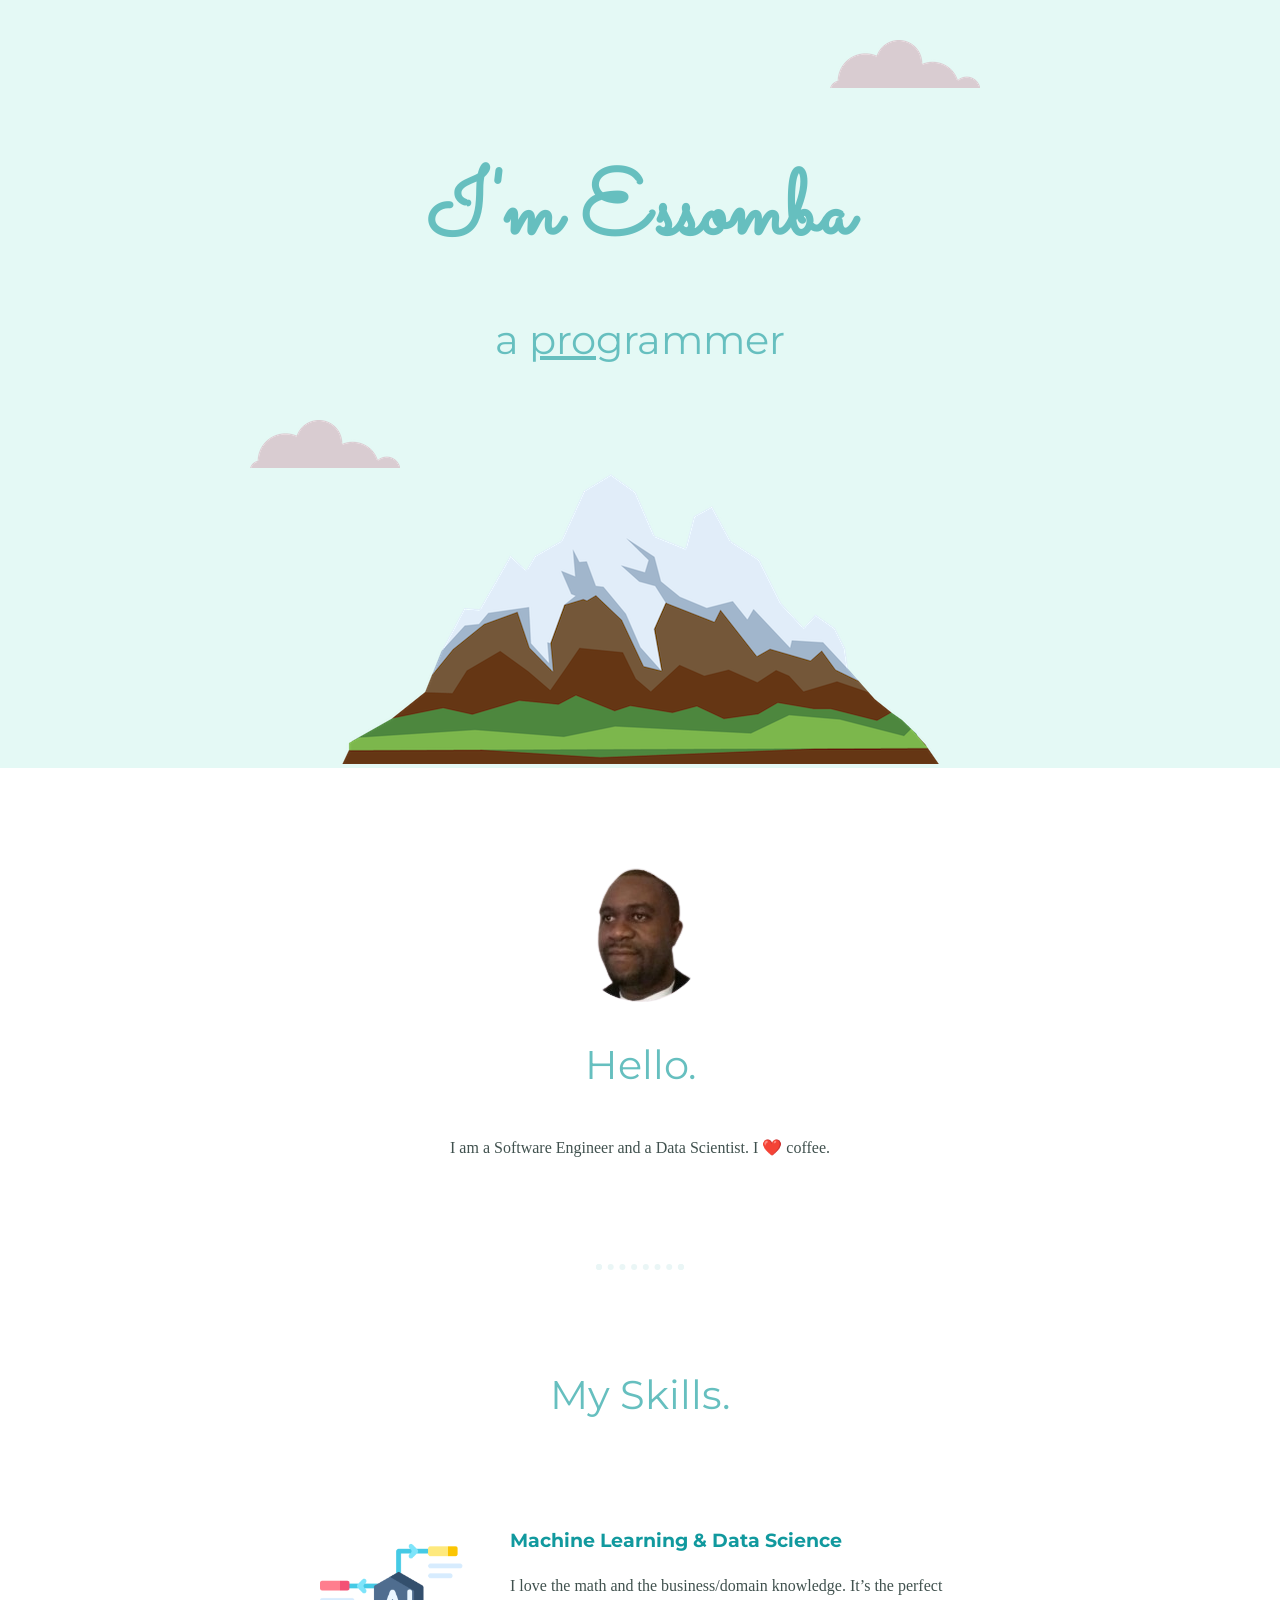
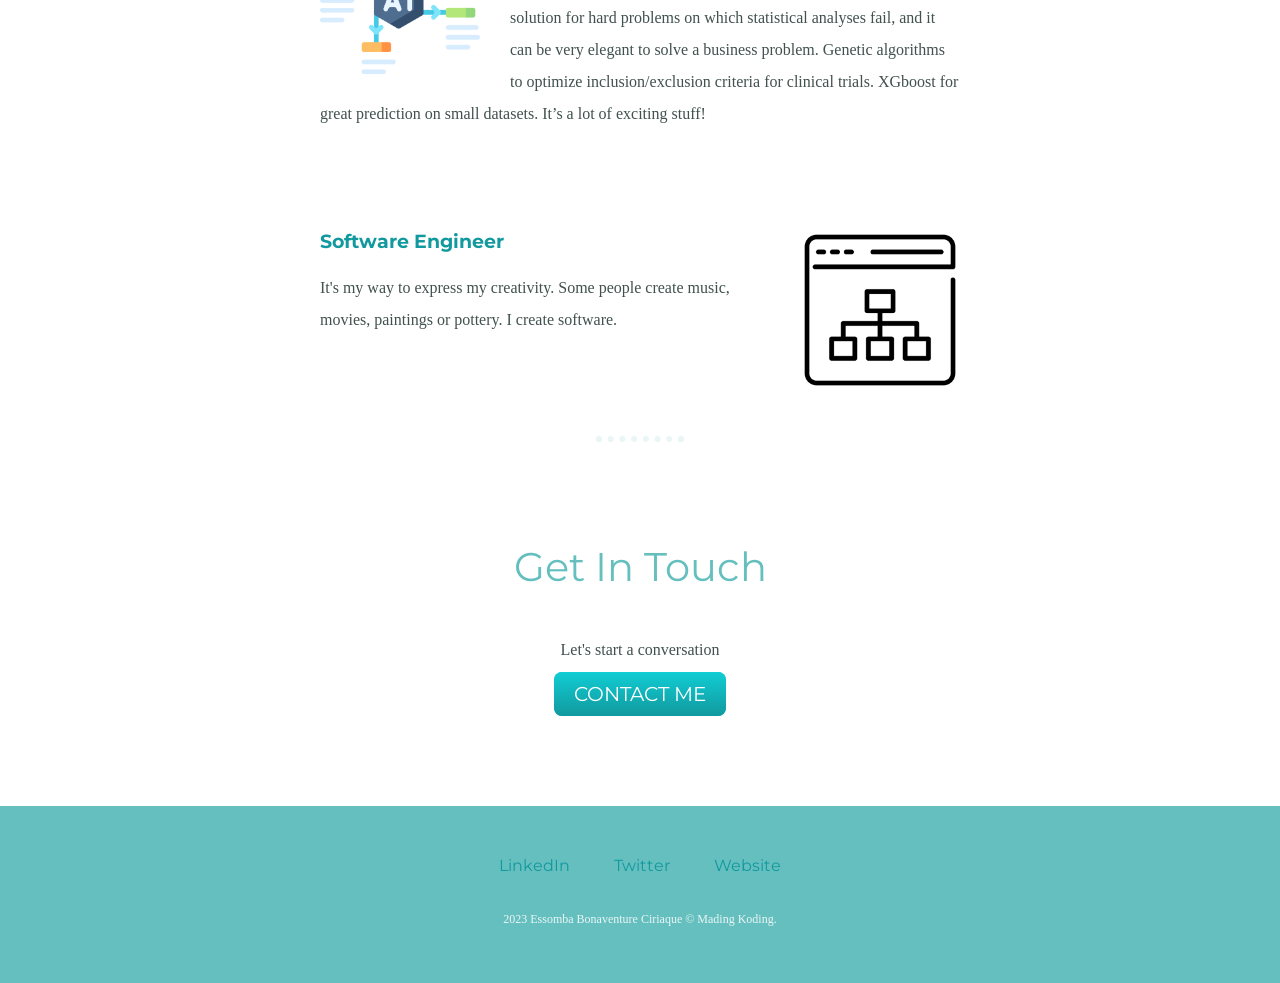
<file: index.html>
<!DOCTYPE html>
<html lang="en">
  <head>
    <meta charset="UTF-8" />
    <title>Essomba Bonaventure</title>
    <link rel="stylesheet" href="css/styles.css" />
    <link rel="icon" href="favicon.ico" />
    <link rel="preconnect" href="https://fonts.googleapis.com" />
    <link rel="preconnect" href="https://fonts.gstatic.com" crossorigin />
    <link
      href="https://fonts.googleapis.com/css2?family=Roboto:ital,wght@0,100;1,300&family=Sacramento&display=swap"
      rel="stylesheet"
    />
    <link rel="preconnect" href="https://fonts.googleapis.com" />
    <link rel="preconnect" href="https://fonts.gstatic.com" crossorigin />
    <link
      href="https://fonts.googleapis.com/css2?family=Montserrat:wght@500&family=Roboto:ital,wght@0,100;1,300&display=swap"
      rel="stylesheet"
    />
  </head>
  <body>
    <div class="top-container">
      <img class="top-cloud" src="images/cloud.png" alt="cloud-img" />
      <h1>I'm Essomba</h1>
      <h2>a <span class="pro">pro</span>grammer</h2>
      <img class="bottom-cloud" src="images/cloud.png" alt="cloud-img" />
      <img src="images/mountain.png" alt="mountain-img" />
    </div>
    <div class="middle-container">
      <div class="profile">
        <img src="images/jessomba.png" alt="" />
        <h2>Hello.</h2>
        <p class="intro">
          I am a Software Engineer and a Data Scientist. I ❤️ coffee.
        </p>
      </div>
      <hr />
      <div class="skills">
        <h2>My Skills.</h2>
        <div class="skill-row">
          <img class="algorithm-img" src="images/algorithm.png" alt="" />
          <h3>Machine Learning & Data Science</h3>
          <p>
            I love the math and the business/domain knowledge. It’s the perfect solution for hard problems on which statistical analyses fail, and it can be very elegant to solve a business problem. Genetic algorithms to optimize inclusion/exclusion criteria for clinical trials. XGboost for great prediction on small datasets. It’s a lot of exciting stuff!
          </p>
        </div>
        <div class="skill-row">
          <img class="architechture-img" src="images/architechture.png" alt="" />
          <h3>Software Engineer</h3>
          <p>
            It's my way to express my creativity. Some people create music, movies, paintings or pottery. I create software.
          </p>
        </div>
      </div>
      <hr />
      <div class="contact-me">
        <h2>Get In Touch</h2>
        <p class="cntact-message">Let's start a conversation</p>
        <a class="btn" href="mailto:jessomba@gmail.com">CONTACT ME</a>
      </div>
    </div>

    <div class="bottom-container">
      <a class="footer-link" href="https://www.linkedin.com/in/bonaventure-ciriaque-essomba-75054341/">LinkedIn</a>
      <a class="footer-link" href="https://mobile.twitter.com/MadingMath">Twitter</a>
      <a class="footer-link" href="https://madingkoding.tech/">Website</a>
      <p class="copyright">2023 Essomba Bonaventure Ciriaque © Mading Koding.</p>
    </div>
  </body>
</html>
</file>
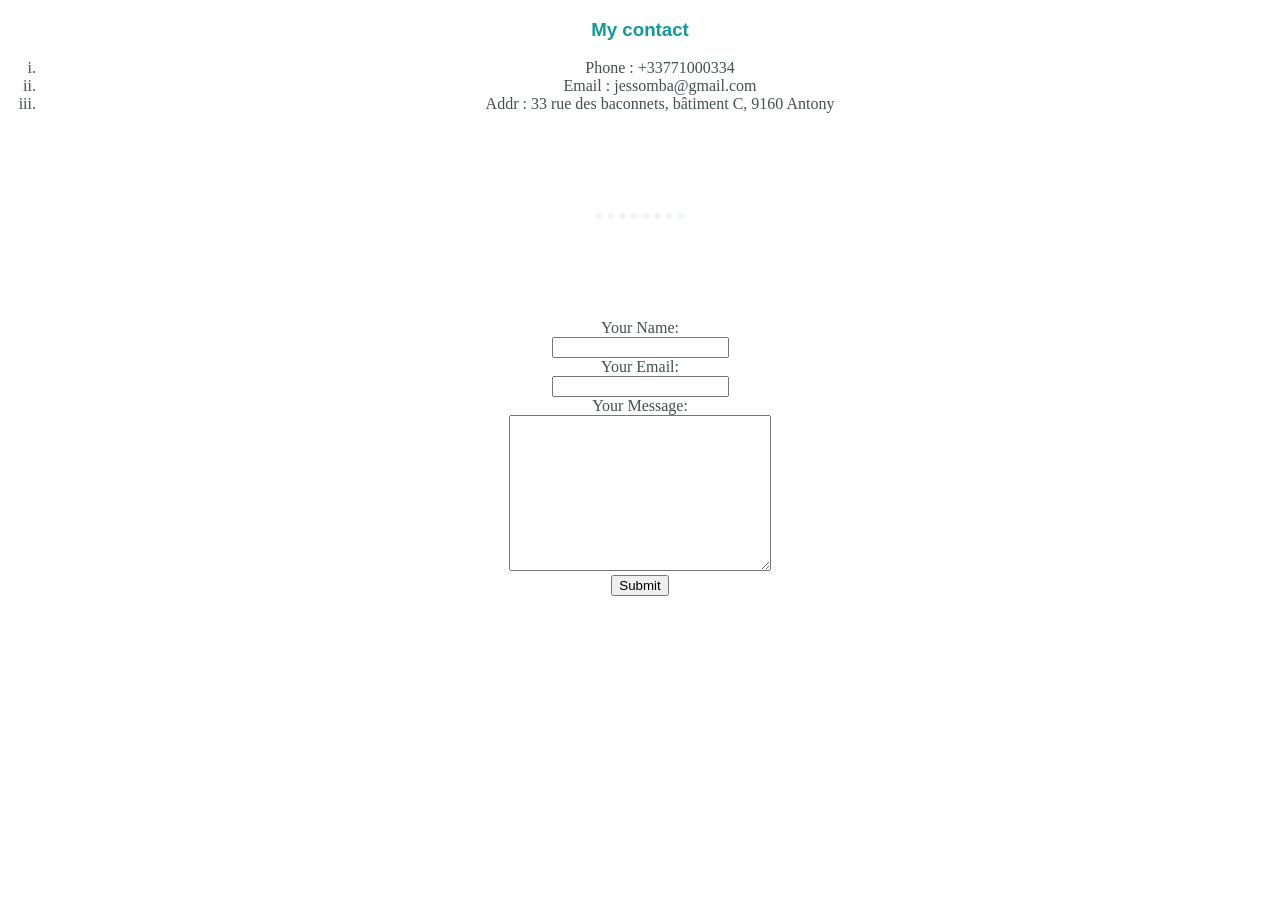
<file: contact.html>
<!DOCTYPE html>
<html lang="en">
  <head>
    <meta charset="UTF-8" />
    <title>My contact</title>
    <link rel="stylesheet" href="css/styles.css">
  </head>
  <body>
    <h3>My contact</h3>
    <ol type="i">
      <li>Phone : +33771000334</li>
      <li>Email : jessomba@gmail.com</li>
      <li>Addr : 33 rue des baconnets, bâtiment C, 9160 Antony</li>
    </ol>
    <hr>
    <form action="mailto:jessomba@gmail.com" method="post" enctype="text/plain">
      <label>Your Name:</label><br>
      <input type="text" name="yourName" id=""><br>
      <label>Your Email:</label><br>
      <input type="email" name="yourEmail"><br>
      <label>Your Message:</label><br>
      <textarea name="yourMessage" id="" cols="30" rows="10"></textarea><br>
      <input type="submit">
    </form>
  </body>
</html>
</file>
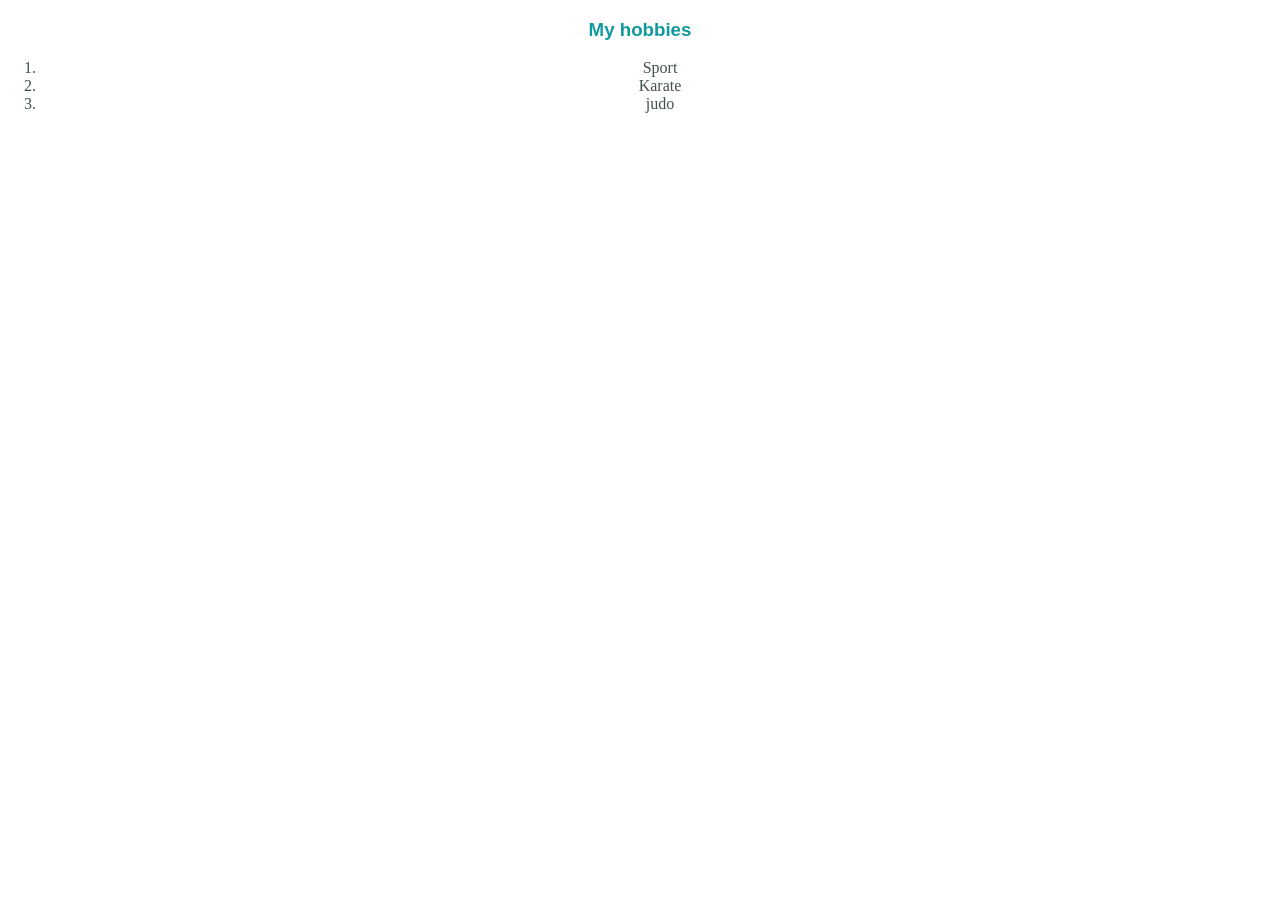
<file: hobbies.html>
<!DOCTYPE html>
<html>
  <head>
    <meta charset="UTF-8" />
    <title>My hobbies</title>
    <link rel="stylesheet" href="css/styles.css">
  </head>
  <body>
    <h3>My hobbies</h3>
    <ol>
      <li>Sport</li>
      <li>Karate</li>
      <li>judo</li>
    </ol>
  </body>
</html>
</file>
<file: css/styles.css>
body{
    color: #40514E;
    margin: 0;
    text-align: center;
    font-family: "Merriweather", serif;
}

h1{
    color: #66BFBF;
    font-size: 5.625rem;
    margin: 50px auto 0 auto;
    font-family: 'Sacramento', cursive;
}
h2{
    color: #66BFBF;
    font-family: 'Montserrat', sans-serif;
    font-size: 2.5rem;
    font-weight: normal;
    padding-bottom: 10px;
}
h3{
    color: #11999E;
    font-family: 'Montserrat', sans-serif;
}

p{    
    line-height: 2;
}
hr{
    border: dotted #EAF6F6 6px;
    border-bottom: none;
    width: 6%;
    margin: 100px auto;
}
.top-container{
    background-color: #E4F9F5;
    position: relative;
    padding-top: 100px;
}
.middle-container{
    margin: 100px 0;

}
.bottom-container{

    background-color: #66BFBF;
    padding: 50px 0 20px;
}

.pro{
    text-decoration: underline;
}
a{
    color: #11999E;
    font-family: 'Montserrat', sans-serif;
    margin: 10px 20px;
    text-decoration: none;
}
a:hover{
    color: #EAF6F6;
}
.intro{
    width: 40%;
    margin: auto;
}
.copyright{
    color: #EAF6F6;
    font-size: 0.75rem;
    padding: 20px 0;
}
.top-cloud{
    position: absolute;
    right: 300px;
    top: 40px;
}

.bottom-cloud{
    position: absolute;
    left: 250px;
    bottom: 300px;
}

.contact-message{
    width: 40%;
    margin: auto;
}
.skill-row{
    width: 50%;
    margin: 100px auto 100px auto;
    text-align: left;
}

.algorithm-img{
    width: 25%;
    float: left;
    margin-right: 30px;
}
.architechture-img{
    width: 25%;
    float: right;
    margin-left: 30px;
}

.btn {
    background: #11cdd4;
    background-image: -webkit-linear-gradient(top, #11cdd4, #11999e);
    background-image: -moz-linear-gradient(top, #11cdd4, #11999e);
    background-image: -ms-linear-gradient(top, #11cdd4, #11999e);
    background-image: -o-linear-gradient(top, #11cdd4, #11999e);
    background-image: linear-gradient(to bottom, #11cdd4, #11999e);
    -webkit-border-radius: 8;
    -moz-border-radius: 8;
    border-radius: 8px;
    font-family: 'Montserrat', sans-serif;
    color: #ffffff;
    font-size: 20px;
    padding: 10px 20px 10px 20px;
    text-decoration: none;
  }
  
  .btn:hover {
    background: #30e3cd;
    background-image: -webkit-linear-gradient(top, #30e3cd, #2bc4ad);
    background-image: -moz-linear-gradient(top, #30e3cd, #2bc4ad);
    background-image: -ms-linear-gradient(top, #30e3cd, #2bc4ad);
    background-image: -o-linear-gradient(top, #30e3cd, #2bc4ad);
    background-image: linear-gradient(to bottom, #30e3cd, #2bc4ad);
    text-decoration: none;
  }
</file>
